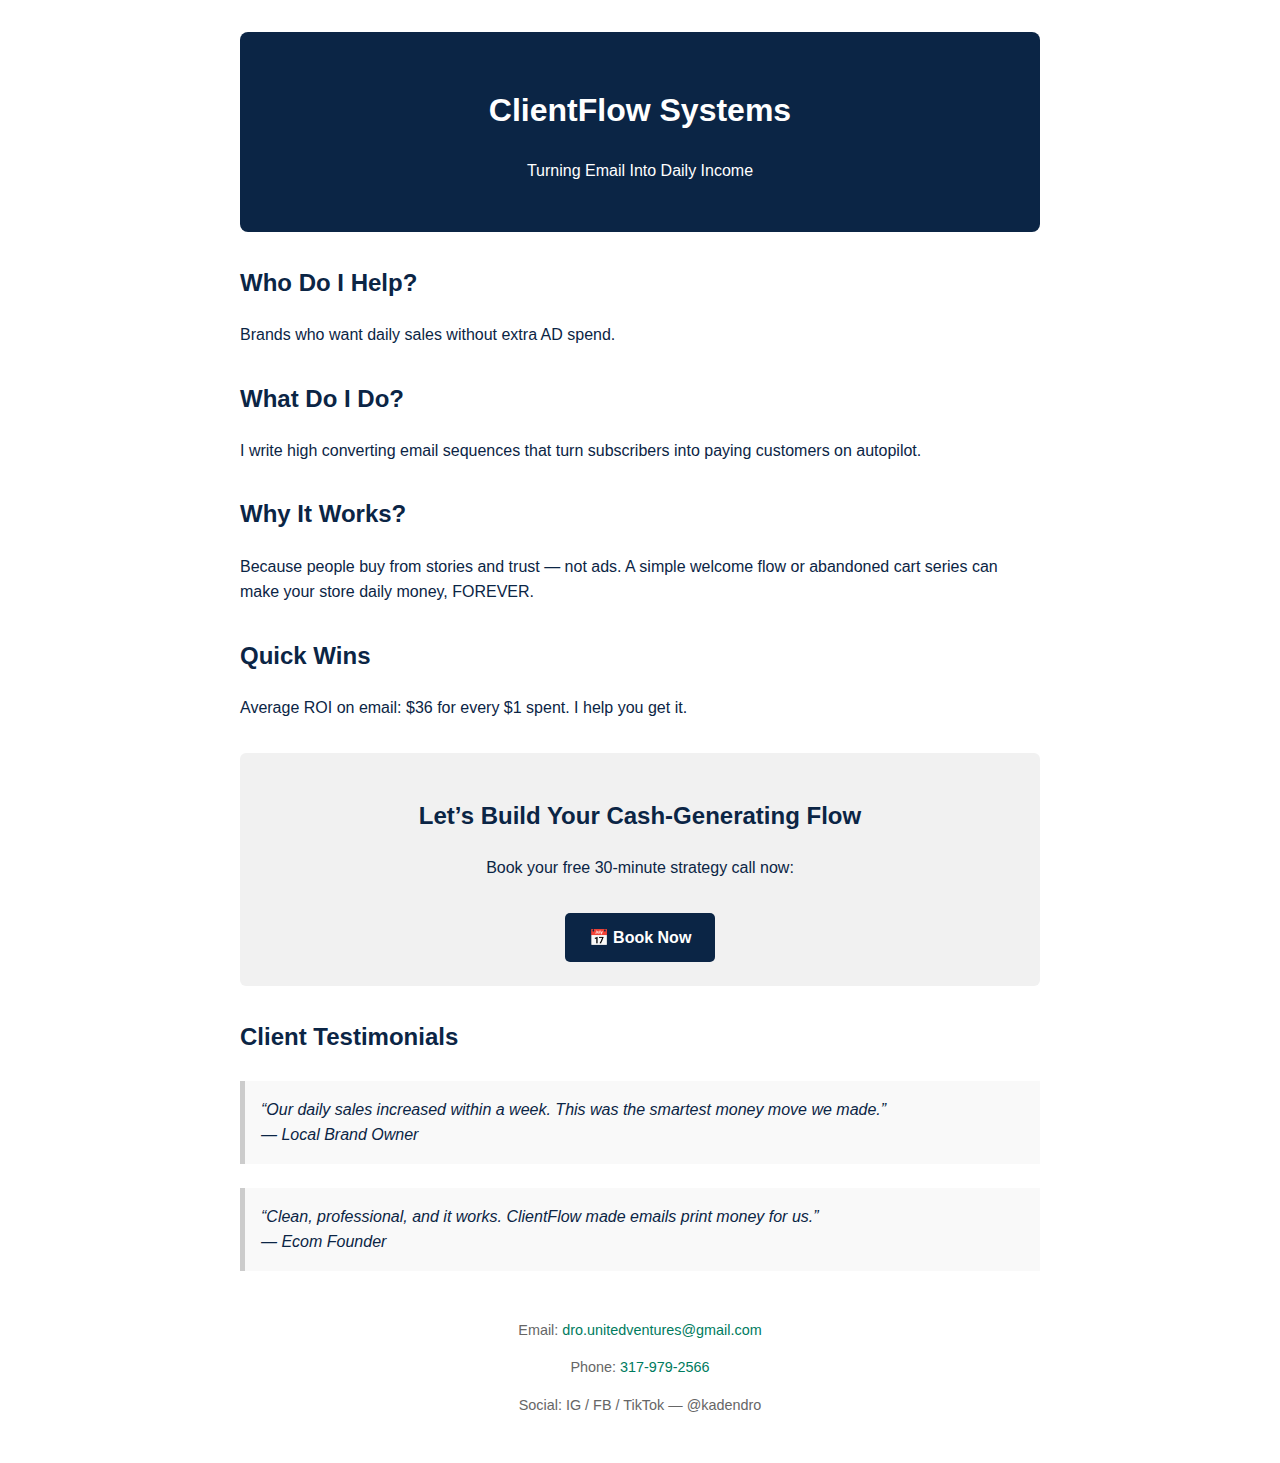
<file: index.html>
<!DOCTYPE html>
<html lang="en">
<head>
    <meta charset="UTF-8" />
    <meta name="viewport" content="width=device-width, initial-scale=1.0"/>
    <title>ClientFlow Systems</title>
    <link rel="stylesheet" href="style.css" />
    <script type="text/javascript">
        var Tawk_API = Tawk_API || {}, Tawk_LoadStart = new Date();
        (function(){
            var s1 = document.createElement("script"), s0 = document.getElementsByTagName("script")[0];
            s1.async = true;
            s1.src = 'https://embed.tawk.to/64f0d0b2cc26a871b02b6f20/1h8cpm0b1';
            s1.charset = 'UTF-8';
            s1.setAttribute('crossorigin', '*');
            s0.parentNode.insertBefore(s1, s0);
        })();
    </script>
</head>
<body>
    <div class="container">
        <header>
            <h1 class="white-text">ClientFlow Systems</h1>
            <p class="white-text">Turning Email Into Daily Income</p>
        </header>
        <section>
            <h2>Who Do I Help?</h2>
            <p>Brands who want daily sales without extra AD spend.</p>
        </section>
        <section>
            <h2>What Do I Do?</h2>
            <p>I write high converting email sequences that turn subscribers into paying customers on autopilot.</p>
        </section>
        <section>
            <h2>Why It Works?</h2>
            <p>Because people buy from stories and trust — not ads. A simple welcome flow or abandoned cart series can make your store daily money, FOREVER.</p>
        </section>
        <section>
            <h2>Quick Wins</h2>
            <p>Average ROI on email: $36 for every $1 spent. I help you get it.</p>
        </section>
        <section class="cta">
            <h2>Let’s Build Your Cash-Generating Flow</h2>
            <p>Book your free 30-minute strategy call now:</p>
            <a class="calendly-btn" href="https://calendly.com/dro-unitedventures/30min" target="_blank">📅 Book Now</a>
        </section>
        <section>
            <h2>Client Testimonials</h2>
            <blockquote>
                “Our daily sales increased within a week. This was the smartest money move we made.”
                <br>— Local Brand Owner
            </blockquote>
            <blockquote>
                “Clean, professional, and it works. ClientFlow made emails print money for us.”
                <br>— Ecom Founder
            </blockquote>
        </section>
        <footer>
            <p>Email: <a href="mailto:dro.unitedventures@gmail.com">dro.unitedventures@gmail.com</a></p>
            <p>Phone: <a href="tel:+13179792566">317-979-2566</a></p>
            <p>Social: IG / FB / TikTok — @kadendro</p>
        </footer>
    </div>
</body>
</html>
</file>
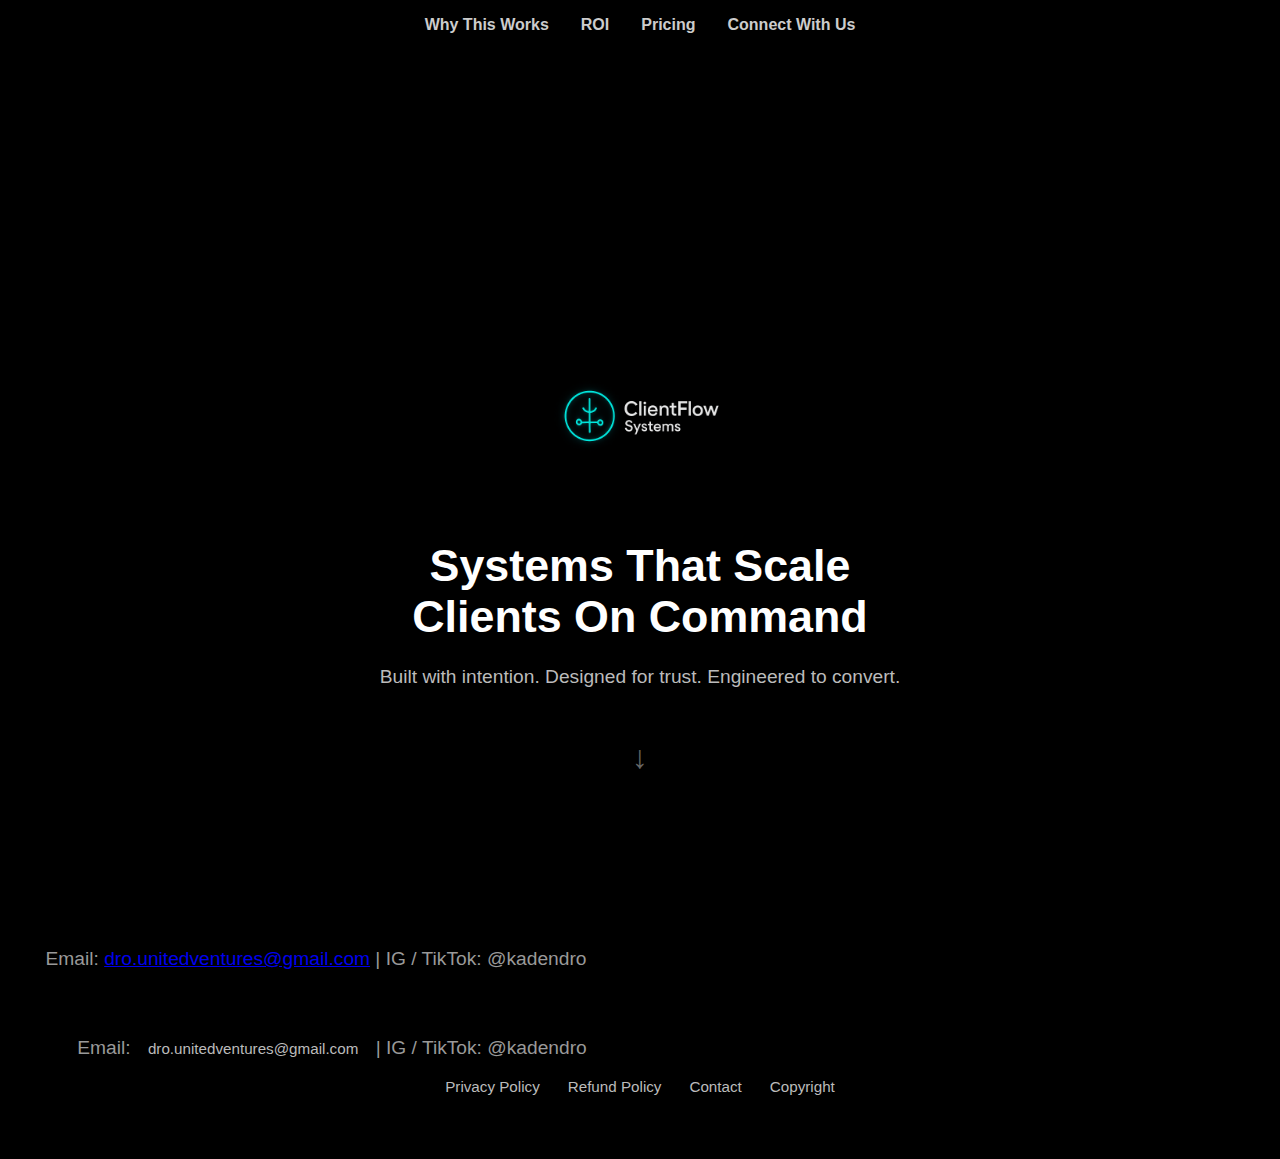
<file: ClientFlow_FINAL_CleanFooterLinks/index.html>
<!DOCTYPE html>
<html lang="en">
<head>
  <meta charset="UTF-8" />
  <meta name="viewport" content="width=device-width, initial-scale=1.0"/>
  <title>ClientFlow Systems</title>
  <link rel="stylesheet" href="style.css" />
</head>
<body>
  <nav class="navbar">
    <ul>
      <li><a href="#why">Why This Works</a></li>
      <li><a href="#roi">ROI</a></li>
      <li><a href="#pricing">Pricing</a></li>
      <li><a href="#connect">Connect With Us</a></li>
    </ul>
  </nav>
  <main class="snap-container">
    <section class="snap-section no-bg" id="who">
      <img src="clientflow-logo.png" alt="ClientFlow Systems Logo" class="hero-logo" />
      <h1 class="hero-headline">Systems That Scale<br>Clients On Command</h1>
      <p class="subheadline">Built with intention. Designed for trust. Engineered to convert.</p>
      <div class="scroll-down">↓</div>
    </section>

    <section class="snap-section bg1" id="why">
      <h1 class="highlight">Why This Works</h1>
      <p>People buy from people. Email + SMS automation creates trust-driven touchpoints that feel personal, not robotic.</p>
    </section>

    <section class="snap-section bg2" id="roi">
      <h1 class="highlight">ROI</h1>
      <p>Email averages $36 per $1 spent. SMS sees 90% open rates in under 3 minutes. Our flows compound, not fade.</p>
    </section>

    
<section class="snap-section bg3 darkened" id="pricing">
  <div class="pricing-container">
    <h1 class="highlight">Pricing</h1>
    <div class="pricing-card">
      <h2>Launch System – <span>$750</span></h2>
      <ul>
        <li>✔ Full email & SMS strategy</li>
        <li>✔ Welcome + Abandoned Cart flows</li>
        <li>✔ 100% done-for-you automation</li>
        <li>✔ Delivered in under 7 days</li>
        <li>✔ Yours for life — no retainer required</li>
      </ul>
      <p class="pricing-note">*Payment plans available</p>
    </div>
    <div class="retention-card">
      <h3>Need us in your corner long-term?</h3>
      <p><strong>Ongoing Optimization – $250/mo</strong><br>
      Includes monitoring, flow testing, list cleanups & performance enhancements.</p>
    </div>
  </div>
</section>
    <section class="snap-section no-bg" id="connect">
      <h1 class="highlight">Connect With Us</h1>
      <p>Ready to turn trust into revenue? Book your free strategy session below.</p>
      <iframe src="https://calendly.com/dro-unitedventures/30min" width="100%" height="600" frameborder="0"></iframe>
    </section>
  </main>
  <footer>
    <p>Email: <a href="mailto:dro.unitedventures@gmail.com">dro.unitedventures@gmail.com</a> | IG / TikTok: @kadendro</p>
  
<footer class="site-footer">
  <p>Email: <a href="mailto:dro.unitedventures@gmail.com">dro.unitedventures@gmail.com</a> | IG / TikTok: @kadendro</p>
  <div class="footer-links">
    <a href="privacy-policy.html">Privacy Policy</a>
    <a href="refund-policy.html">Refund Policy</a>
    <a href="contact.html">Contact</a>
    <a href="copyright.html">Copyright</a>
  </div>
</footer>

</body>
</html>
</file>
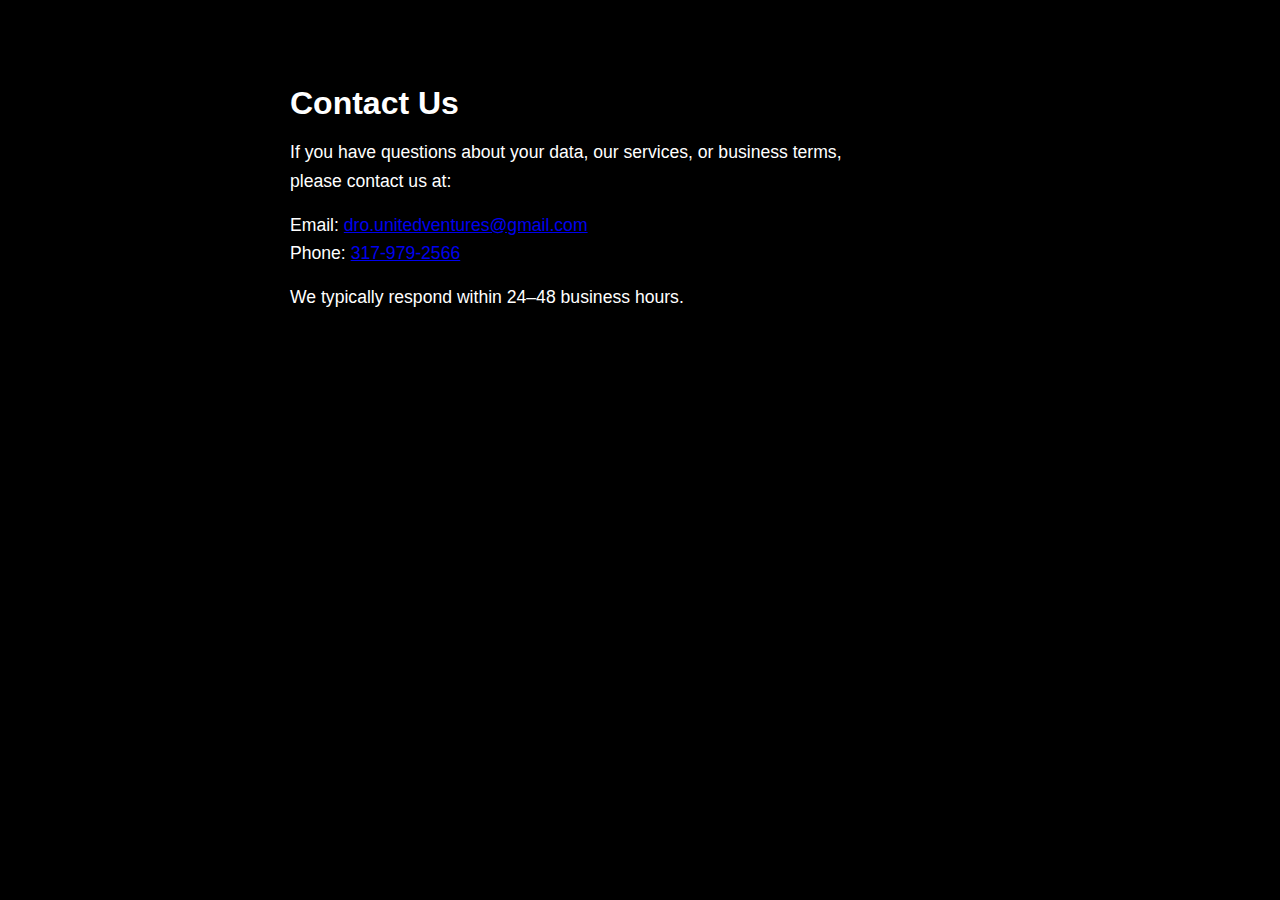
<file: ClientFlow_FINAL_CleanFooterLinks/contact.html>
<!DOCTYPE html><html lang="en"><head><meta charset="UTF-8" />
<meta name="viewport" content="width=device-width, initial-scale=1.0"/>
<title>Contact</title>
<link rel="stylesheet" href="style.css" /></head><body>
<main class="legal-page">
<h1>Contact Us</h1>
<p>If you have questions about your data, our services, or business terms, please contact us at:</p>
<p>Email: <a href="mailto:dro.unitedventures@gmail.com">dro.unitedventures@gmail.com</a><br>
Phone: <a href="tel:+13179792566">317-979-2566</a></p>
<p>We typically respond within 24–48 business hours.</p>
</main></body></html>
</file>
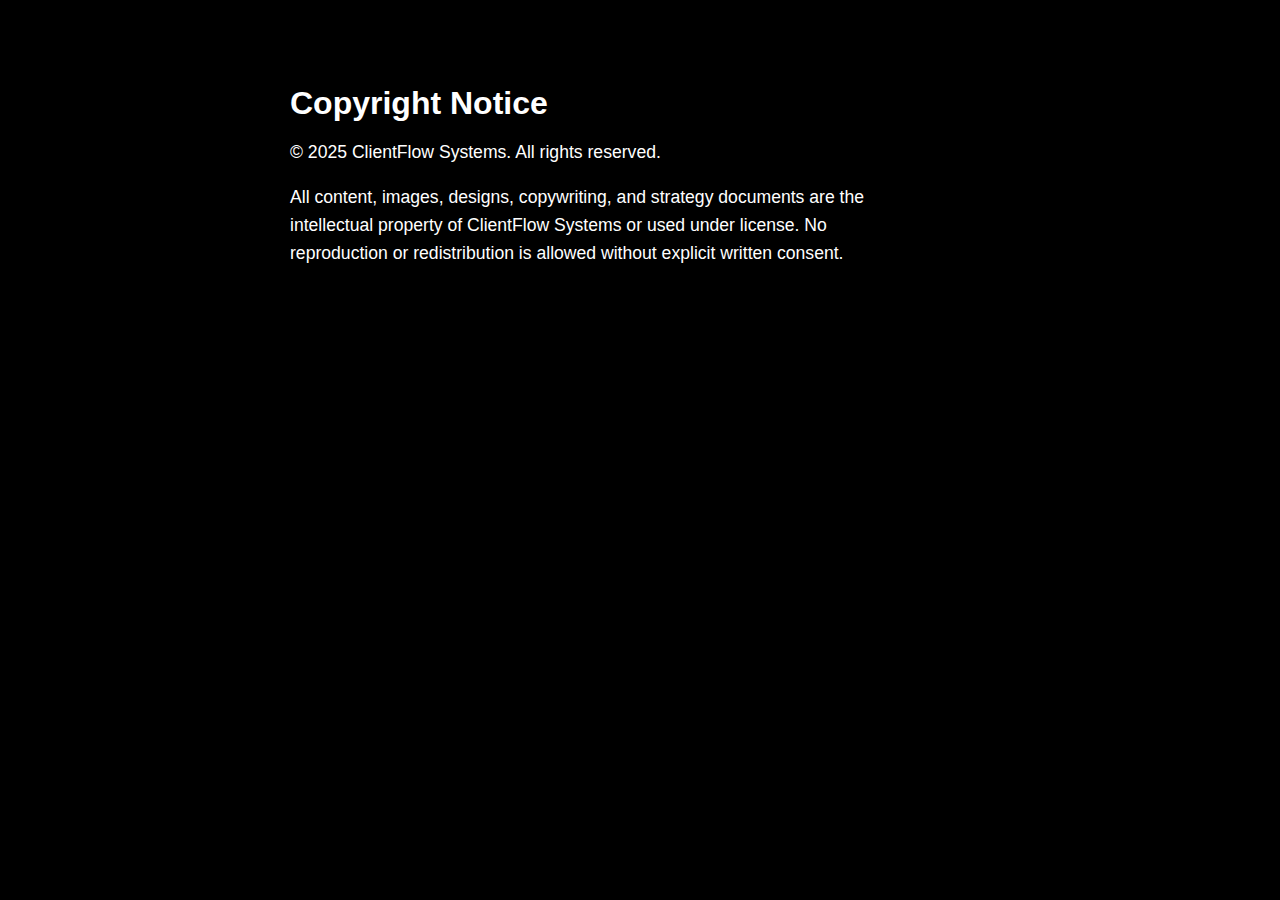
<file: ClientFlow_FINAL_CleanFooterLinks/copyright.html>
<!DOCTYPE html><html lang="en"><head><meta charset="UTF-8" />
<meta name="viewport" content="width=device-width, initial-scale=1.0"/>
<title>Copyright</title>
<link rel="stylesheet" href="style.css" /></head><body>
<main class="legal-page">
<h1>Copyright Notice</h1>
<p>© 2025 ClientFlow Systems. All rights reserved.</p>
<p>All content, images, designs, copywriting, and strategy documents are the intellectual property of ClientFlow Systems or used under license. No reproduction or redistribution is allowed without explicit written consent.</p>
</main></body></html>
</file>
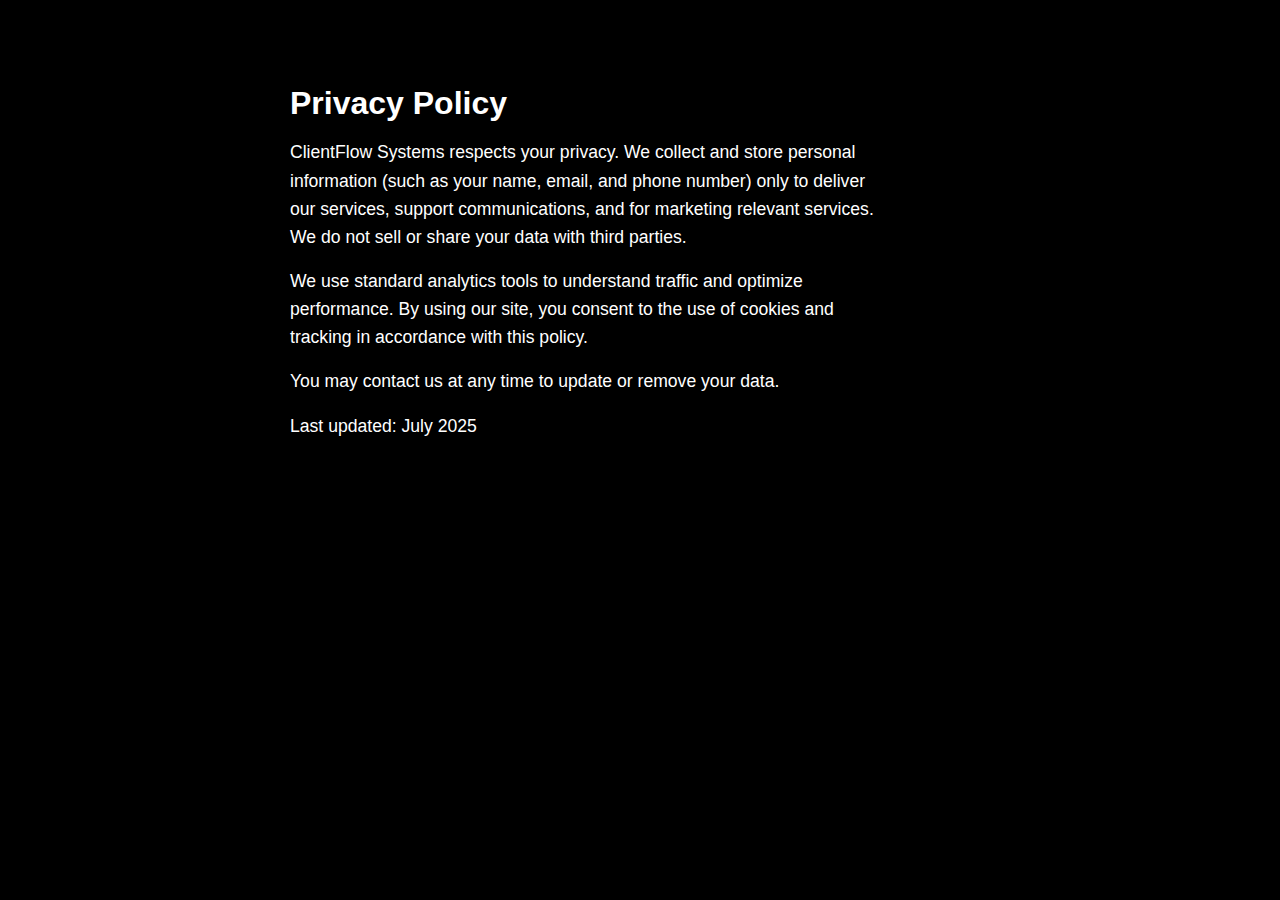
<file: ClientFlow_FINAL_CleanFooterLinks/privacy-policy.html>
<!DOCTYPE html><html lang="en"><head><meta charset="UTF-8" />
<meta name="viewport" content="width=device-width, initial-scale=1.0"/>
<title>Privacy Policy</title>
<link rel="stylesheet" href="style.css" /></head><body>
<main class="legal-page">
<h1>Privacy Policy</h1>
<p>ClientFlow Systems respects your privacy. We collect and store personal information (such as your name, email, and phone number) only to deliver our services, support communications, and for marketing relevant services. We do not sell or share your data with third parties.</p>
<p>We use standard analytics tools to understand traffic and optimize performance. By using our site, you consent to the use of cookies and tracking in accordance with this policy.</p>
<p>You may contact us at any time to update or remove your data.</p>
<p>Last updated: July 2025</p>
</main></body></html>
</file>
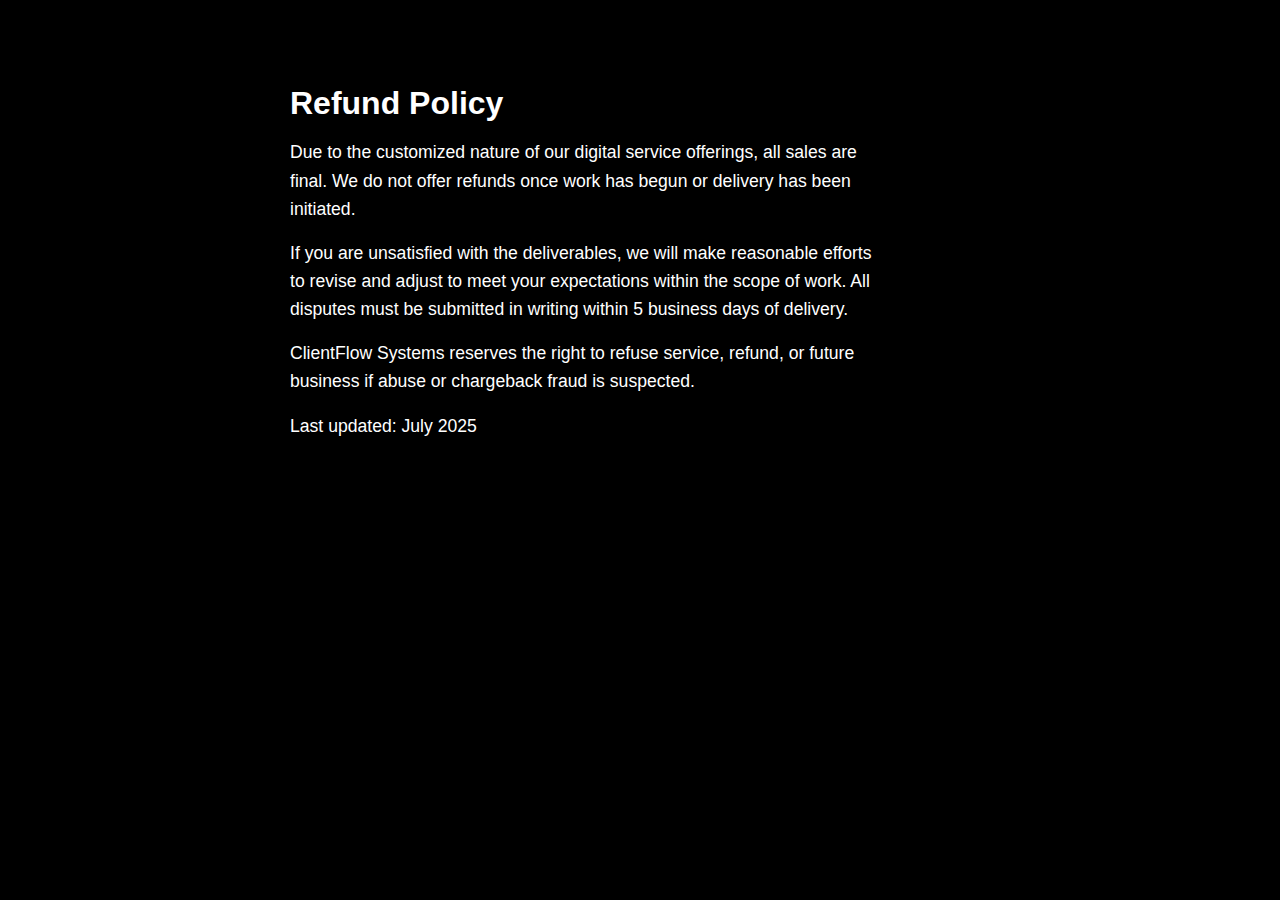
<file: ClientFlow_FINAL_CleanFooterLinks/refund-policy.html>
<!DOCTYPE html><html lang="en"><head><meta charset="UTF-8" />
<meta name="viewport" content="width=device-width, initial-scale=1.0"/>
<title>Refund Policy</title>
<link rel="stylesheet" href="style.css" /></head><body>
<main class="legal-page">
<h1>Refund Policy</h1>
<p>Due to the customized nature of our digital service offerings, all sales are final. We do not offer refunds once work has begun or delivery has been initiated.</p>
<p>If you are unsatisfied with the deliverables, we will make reasonable efforts to revise and adjust to meet your expectations within the scope of work. All disputes must be submitted in writing within 5 business days of delivery.</p>
<p>ClientFlow Systems reserves the right to refuse service, refund, or future business if abuse or chargeback fraud is suspected.</p>
<p>Last updated: July 2025</p>
</main></body></html>
</file>
<file: style.css>
body {
    margin: 0;
    font-family: 'Segoe UI', Tahoma, Geneva, Verdana, sans-serif;
    background: #ffffff;
    color: #0b2545;
    line-height: 1.6;
}
.container {
    width: 90%;
    max-width: 800px;
    margin: auto;
    padding: 2rem;
}
header {
    text-align: center;
    background: #0b2545;
    color: white;
    padding: 2rem 0;
    border-radius: 8px;
}
section {
    margin-top: 2rem;
}
h1, h2 {
    color: #0b2545;
}
a {
    color: #007b5e;
    text-decoration: none;
}
a:hover {
    text-decoration: underline;
}
.cta {
    background-color: #f1f1f1;
    padding: 1.5rem;
    border-radius: 6px;
    margin-top: 2rem;
    text-align: center;
}
.calendly-btn {
    background: #0b2545;
    color: white;
    padding: 0.75rem 1.5rem;
    border-radius: 5px;
    display: inline-block;
    font-weight: bold;
    margin-top: 1rem;
}
blockquote {
    background: #f9f9f9;
    border-left: 5px solid #ccc;
    margin: 1.5rem 0;
    padding: 1rem;
    font-style: italic;
}
footer {
    margin-top: 3rem;
    text-align: center;
    font-size: 0.9rem;
    color: #666;
}

.white-text {
    color: white !important;
}
</file>
<file: ClientFlow_FINAL_CleanFooterLinks/style.css>
body, html {
  margin: 0;
  padding: 0;
  font-family: 'Segoe UI', sans-serif;
  background: #000;
  color: #fff;
  scroll-behavior: smooth;
  overflow-x: hidden;
}
.navbar {
  position: fixed;
  width: 100%;
  top: 0;
  background: #000;
  z-index: 999;
  padding: 1rem 0;
}
.navbar ul {
  list-style: none;
  margin: 0;
  padding: 0;
  display: flex;
  justify-content: center;
  gap: 2rem;
}
.navbar a {
  text-decoration: none;
  font-weight: 600;
  color: #ccc;
  transition: color 0.2s;
}
.navbar a:hover {
  color: #fff;
}
.snap-container {
  scroll-snap-type: y mandatory;
  overflow-y: scroll;
  height: 100vh;
}
.snap-section {
  scroll-snap-align: start;
  height: 100vh;
  padding: 6rem 2rem 2rem;
  display: flex;
  flex-direction: column;
  justify-content: center;
  align-items: center;
  text-align: center;
  background-size: cover;
  background-position: center;
}
.no-bg {
  background: #000;
}
.bg1 {
  background-image: url('https://images.unsplash.com/photo-1532619675605-1f6bdb5d5d33?auto=format&fit=crop&w=1400&q=80');
}
.bg2 {
  background-image: url('https://images.unsplash.com/photo-1600180758890-6c6bbf1fe097?auto=format&fit=crop&w=1400&q=80');
}
.bg3 {
  background-image: url('https://images.unsplash.com/photo-1527689368864-3a821dbccc34?auto=format&fit=crop&w=1400&q=80');
}
h1.highlight {
  font-size: 2.5rem;
  background: linear-gradient(to right, #d4af37, #0b2545);
  -webkit-background-clip: text;
  -webkit-text-fill-color: transparent;
}
.hero-headline {
  font-size: 2.8rem;
  margin: 1.5rem 0 0.5rem;
}
.subheadline {
  font-size: 1.2rem;
  max-width: 600px;
  color: #bbb;
}
p {
  font-size: 1.2rem;
  max-width: 600px;
  margin-top: 1rem;
}
iframe {
  margin-top: 2rem;
  border-radius: 8px;
  border: none;
}
footer {
  text-align: center;
  font-size: 0.9rem;
  color: #999;
  padding: 2rem 1rem;
}
.hero-logo {
  width: 200px;
  height: auto;
}
.scroll-down {
  font-size: 2rem;
  color: #666;
  margin-top: 2rem;
  animation: bounce 2s infinite;
}
@keyframes bounce {
  0%, 100% { transform: translateY(0); }
  50% { transform: translateY(8px); }
}

.darker-bg {
  background-color: rgba(0, 0, 0, 0.85);
}
.pricing-block {
  background: rgba(20, 20, 20, 0.75);
  padding: 2rem;
  border-radius: 12px;
  max-width: 600px;
  text-align: left;
}
.pricing-block h2 {
  font-size: 1.8rem;
  color: #fff;
  margin-bottom: 1rem;
}
.pricing-block h2 span {
  color: #d4af37;
}
.pricing-block ul {
  list-style: none;
  padding: 0;
  color: #eee;
}
.pricing-block ul li {
  margin: 0.5rem 0;
}
.pricing-note {
  margin-top: 1.5rem;
  color: #aaa;
  font-style: italic;
}

.darkened {
  background: #111 !important;
}
.pricing-container {
  background-color: rgba(0, 0, 0, 0.85);
  padding: 2.5rem;
  border-radius: 12px;
  max-width: 700px;
  color: #fff;
}
.pricing-card h2 {
  font-size: 1.75rem;
  color: #fff;
  margin-bottom: 1rem;
}
.pricing-card h2 span {
  color: #d4af37;
}
.pricing-card ul {
  list-style: none;
  padding: 0;
  font-size: 1.1rem;
}
.pricing-card ul li {
  margin-bottom: 0.5rem;
}
.pricing-note {
  margin-top: 1.2rem;
  font-style: italic;
  font-size: 0.95rem;
  color: #bbb;
}
.retention-card {
  margin-top: 2rem;
  padding-top: 1.5rem;
  border-top: 1px solid #333;
}
.retention-card h3 {
  font-size: 1.25rem;
  margin-bottom: 0.5rem;
  color: #ccc;
}
.retention-card p {
  font-size: 1.05rem;
  color: #bbb;
}

.legal-page {
  padding: 4rem 2rem;
  max-width: 700px;
  margin: auto;
  color: #fff;
}
.legal-page h1 {
  font-size: 2rem;
  margin-bottom: 1rem;
}
.legal-page p {
  font-size: 1.1rem;
  line-height: 1.6;
  margin-bottom: 1rem;
}
.footer-nav {
  margin-top: 1rem;
}
.footer-nav a {
  color: #999;
  margin: 0 0.5rem;
  font-size: 0.9rem;
  text-decoration: none;
}
.footer-nav a:hover {
  color: #fff;
}

.site-footer {
  background-color: #000;
  text-align: center;
  color: #999;
  padding: 2rem 1rem;
  font-size: 0.9rem;
}
.site-footer a {
  color: #bbb;
  margin: 0 0.75rem;
  font-size: 0.95rem;
  text-decoration: none;
}
.site-footer a:hover {
  color: #fff;
}
.footer-links {
  margin-top: 1rem;
}
</file>
